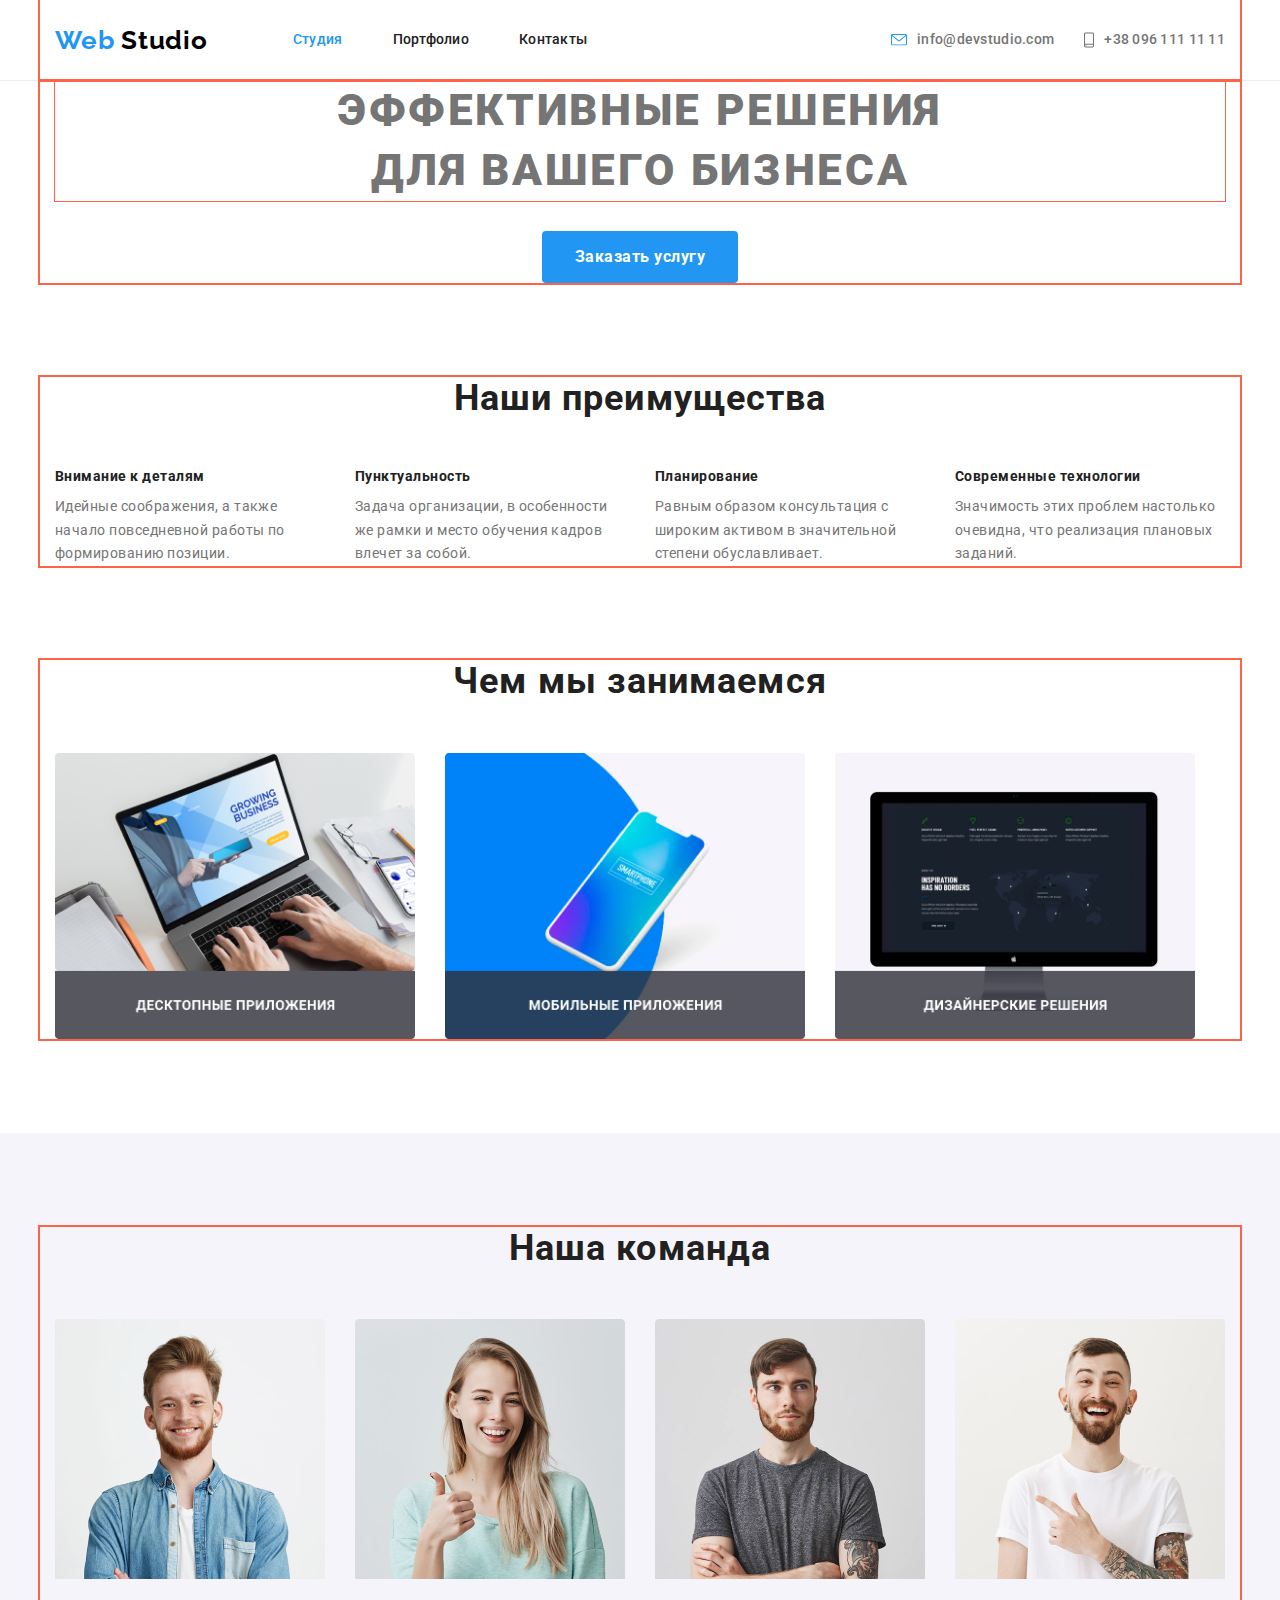
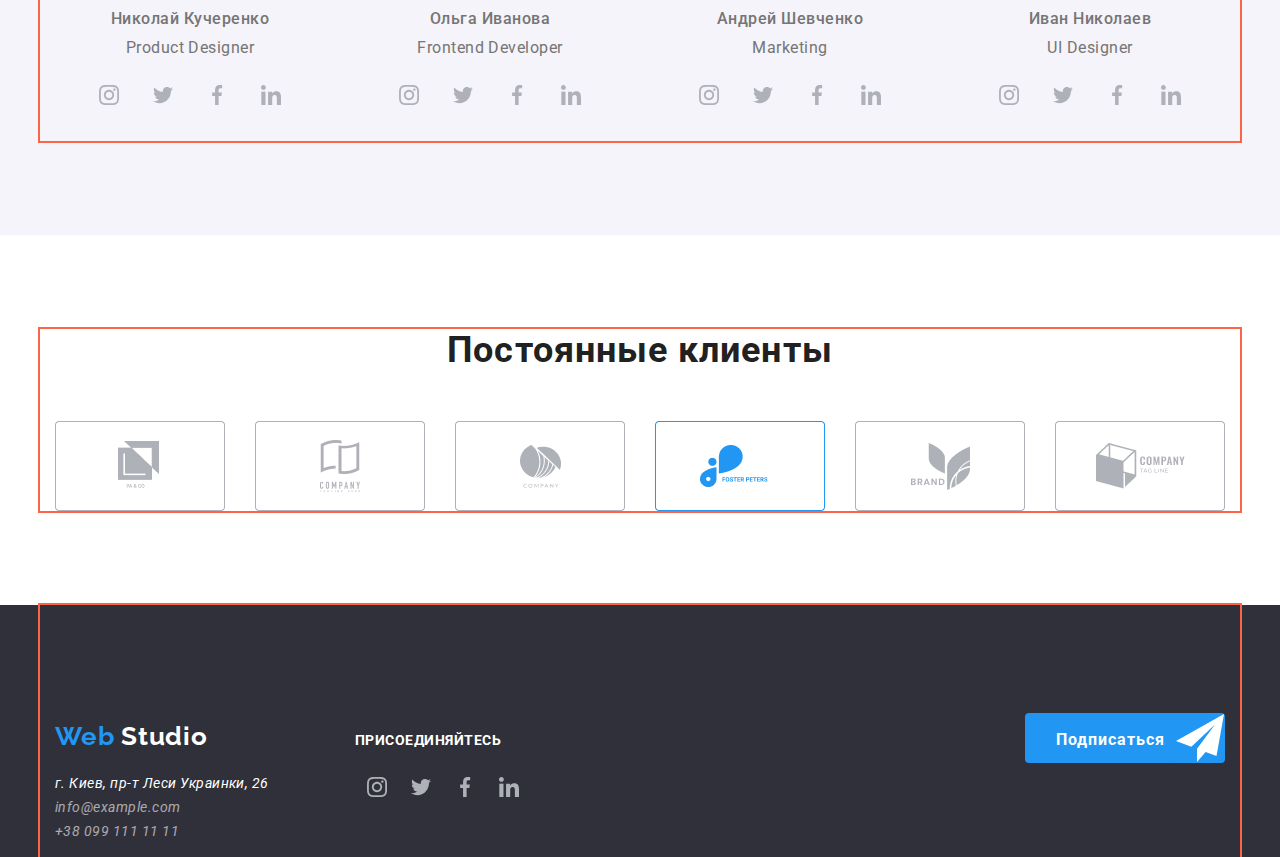
<file: index.html>
<!DOCTYPE html>
<html lang="en">
  <head>
    <meta charset="UTF-8" />
    <meta name="viewport" content="width=device-width, initial-scale=1.0" />
    <title>Wed studio</title>
    <link
      href="https://fonts.googleapis.com/css2?family=Raleway:wght@700&family=Roboto:wght@400;500;700;900&display=swap"
      rel="stylesheet"
    />
    <link
      rel="stylesheet"
      href="https://cdnjs.cloudflare.com/ajax/libs/modern-normalize/0.6.0/modern-normalize.min.css"
    />
    <link rel="stylesheet" href="./css/style.css" />
  </head>
  <body>
    <!--Хедер-->
    <header class="page-header">
      <nav class="container main-nav">
        <a href="index.html" class="logo"> Web <span>Studio</span> </a>
        <ul class="site-nav list">
          <li class="item">
            <a href="./index.html" class="link current">Студия</a>
          </li>
          <li class="item">
            <a href="./portfolio.html" class="link">Портфолио</a>
          </li>
          <li class="item"><a href="" class="link">Контакты</a></li>
        </ul>

        <ul class="tel-mail list">
          <li class="item">
            <img src="./images/envelope(hover).svg" alt="" /><a
              href="mailto:info@devstudio.com"
              class="list-email"
              >info@devstudio.com</a
            >
          </li>
          <li class="item">
            <img src="./images/smartphone.svg" alt="" /><a
              href="tel:+380961111111"
              class="list-tel"
              >+38 096 111 11 11</a
            >
          </li>
        </ul>
      </nav>
    </header>
    <main>
      <section class="hero container">
        <h1 class="hero-title">
          эффективные решения <br />
          для вашего бизнеса
        </h1>
        <a href="" class="botton">Заказать услугу</a>
      </section>
      <section class="section advantages">
        <div class="container">
          <h2 class="section-title">Наши преимущества</h2>
          <ul class="list advantages">
            <li class="item">
              <h3 class="title">Внимание к деталям</h3>
              <p>
                Идейные соображения, а также начало повседневной работы по
                формированию позиции.
              </p>
            </li>
            <li class="item">
              <h3 class="title">Пунктуальность</h3>
              <p>
                Задача организации, в особенности же рамки и место обучения
                кадров влечет за собой.
              </p>
            </li>
            <li class="item">
              <h3 class="title">Планирование</h3>
              <p>
                Равным образом консультация с широким активом в значительной
                степени обуславливает.
              </p>
            </li>
            <li class="item">
              <h3 class="title">Современные технологии</h3>
              <p>
                Значимость этих проблем настолько очевидна, что реализация
                плановых заданий.
              </p>
            </li>
          </ul>
        </div>
      </section>
      <section class="section our-works">
        <div class="container">
          <h2 class="section-title">Чем мы занимаемся</h2>
          <ul class="list our-works">
            <li class="item">
              <a href=""
                ><img
                  src="./images/box1.png"
                  alt="Десктопные приложения"
                  width="370"
              /></a>
            </li>
            <li class="item">
              <a href=""
                ><img
                  src="./images/box2.png"
                  alt="Мобильные
                      приложения
                    "
              /></a>
            </li>
            <li class="item">
              <a href=""
                ><img src="./images/box3.png" alt="Дизайнерские решения"
              /></a>
            </li>
          </ul>
        </div>
      </section>

      <!--Наша команда-->

      <section class="section comand">
        <div class="container">
          <h2 class="section-title">Наша команда</h2>
          <ul class="list-comand">
            <li class="item-comand">
              <img src="./images/img.png" alt="Николай Кучеренко" />
              <h3 class="title">Николай Кучеренко</h3>
              <p class="prof" lang="en">Product Designer</p>
              <ul class="list social-link">
                <li class="social-item">
                  <a class="social-link" href=""
                    ><img src="./images/instagram.svg" alt=""
                  /></a>
                </li>
                <li class="social-item">
                  <a class="social-link" href=""
                    ><img src="./images/twitter.svg" alt=""
                  /></a>
                </li>
                <li class="social-item">
                  <a class="social-link" href=""
                    ><img src="./images/facebook.svg" alt=""
                  /></a>
                </li>
                <li class="social-item">
                  <a class="social-link" href=""
                    ><img src="./images/linkedin.svg" alt=""
                  /></a>
                </li>
              </ul>
            </li>

            <li class="item-comand">
              <img src="./images/img(1).png" alt="Ольга Иванова" />
              <h3 class="title">Ольга Иванова</h3>
              <p class="prof" lang="en">Frontend Developer</p>
              <ul class="list social-link">
                <li class="social-item">
                  <a class="social-link" href=""
                    ><img src="./images/instagram.svg" alt=""
                  /></a>
                </li>
                <li class="social-item">
                  <a class="social-link" href=""
                    ><img src="./images/twitter.svg" alt=""
                  /></a>
                </li>
                <li class="social-item">
                  <a class="social-link" href=""
                    ><img src="./images/facebook.svg" alt=""
                  /></a>
                </li>
                <li class="social-item">
                  <a class="social-link" href=""
                    ><img src="./images/linkedin.svg" alt=""
                  /></a>
                </li>
              </ul>
            </li>

            <li class="item-comand">
              <img src="./images/img(2).png" alt="Андрей Шевченко" />
              <h3 class="title">Андрей Шевченко</h3>
              <p class="prof" lang="en">Marketing</p>
              <ul class="list social-link">
                <li class="social-item">
                  <a class="social-link" href=""
                    ><img src="./images/instagram.svg" alt=""
                  /></a>
                </li>
                <li class="social-item">
                  <a class="social-link" href=""
                    ><img src="./images/twitter.svg" alt=""
                  /></a>
                </li>
                <li class="social-item">
                  <a class="social-link" href=""
                    ><img src="./images/facebook.svg" alt=""
                  /></a>
                </li>
                <li class="social-item">
                  <a class="social-link" href=""
                    ><img src="./images/linkedin.svg" alt=""
                  /></a>
                </li>
              </ul>
            </li>

            <li class="item-comand">
              <img src="./images/img(3).png" alt="Иван Николаев" />
              <h3 class="title">Иван Николаев</h3>
              <p class="prof" lang="en">UI Designer</p>
              <ul class="list social-link">
                <li class="social-item">
                  <a class="social-link" href=""
                    ><img src="./images/instagram.svg" alt=""
                  /></a>
                </li>
                <li class="social-item">
                  <a class="social-link" href=""
                    ><img src="./images/twitter.svg" alt=""
                  /></a>
                </li>
                <li class="social-item">
                  <a class="social-link" href=""
                    ><img src="./images/facebook.svg" alt=""
                  /></a>
                </li>
                <li class="social-item">
                  <a class="social-link" href=""
                    ><img src="./images/linkedin.svg" alt=""
                  /></a>
                </li>
              </ul>
            </li>
          </ul>
        </div>
      </section>
      <section class="section clients">
        <div class="container">
          <h2 class="section-title">Постоянные клиенты</h2>
          <ul class="list-clients">
            <li class="item-clients">
              <a href=""><img src="./images/Client1.png" alt="Клиент1" /></a>
            </li>
            <li class="item-clients">
              <a href=""><img src="./images/Client2.png" alt="Клиент2" /></a>
            </li>
            <li class="item-clients">
              <a href=""><img src="./images/Client3.png" alt="Клиент3" /></a>
            </li>
            <li class="item-clients">
              <a href=""><img src="./images/Client4.png" alt="Клиент4" /></a>
            </li>
            <li class="item-clients">
              <a href=""><img src="./images/Client5.png" alt="Клиент5" /></a>
            </li>
            <li class="item-clients">
              <a href=""><img src="./images/Client6.png" alt="Клиент6" /></a>
            </li>
          </ul>
        </div>
      </section>
    </main>
    <footer class="footer">
      <div class="container footer">
        <div class="addres">
          <a href="./" class="link logo">Web <span> Studio</span></a>
          <address>
            <ul class="list addres">
              <li>г. Киев, пр-т Леси Украинки, 26</li>
              <li class="footer-mail">info@example.com</li>
              <li class="footer-tel">+38 099 111 11 11</li>
            </ul>
          </address>
        </div>

        <div class="plus">
          <h3 class="title">присоединяйтесь</h3>
          <ul class="list-plus">
            <li class="item-plus">
              <a class="link-plus" href=""
                ><img src="./images/instagram.svg" alt=""
              /></a>
            </li>
            <li class="item-plus">
              <a class="link-plus" href=""
                ><img src="./images/twitter.svg" alt=""
              /></a>
            </li>
            <li class="item-plus">
              <a class="link-plus" href=""
                ><img src="./images/facebook.svg" alt=""
              /></a>
            </li>
            <li class="item-plus">
              <a class="link-plus" href=""
                ><img src="./images/linkedin.svg" alt=""
              /></a>
            </li>
          </ul>
        </div>
        <div class="botton">
          <a href="" class="botton">Подписаться </a>
          <img src="./images/icon-send.svg" alt="" />
        </div>
      </div>
    </footer>
  </body>
</html>
</file>
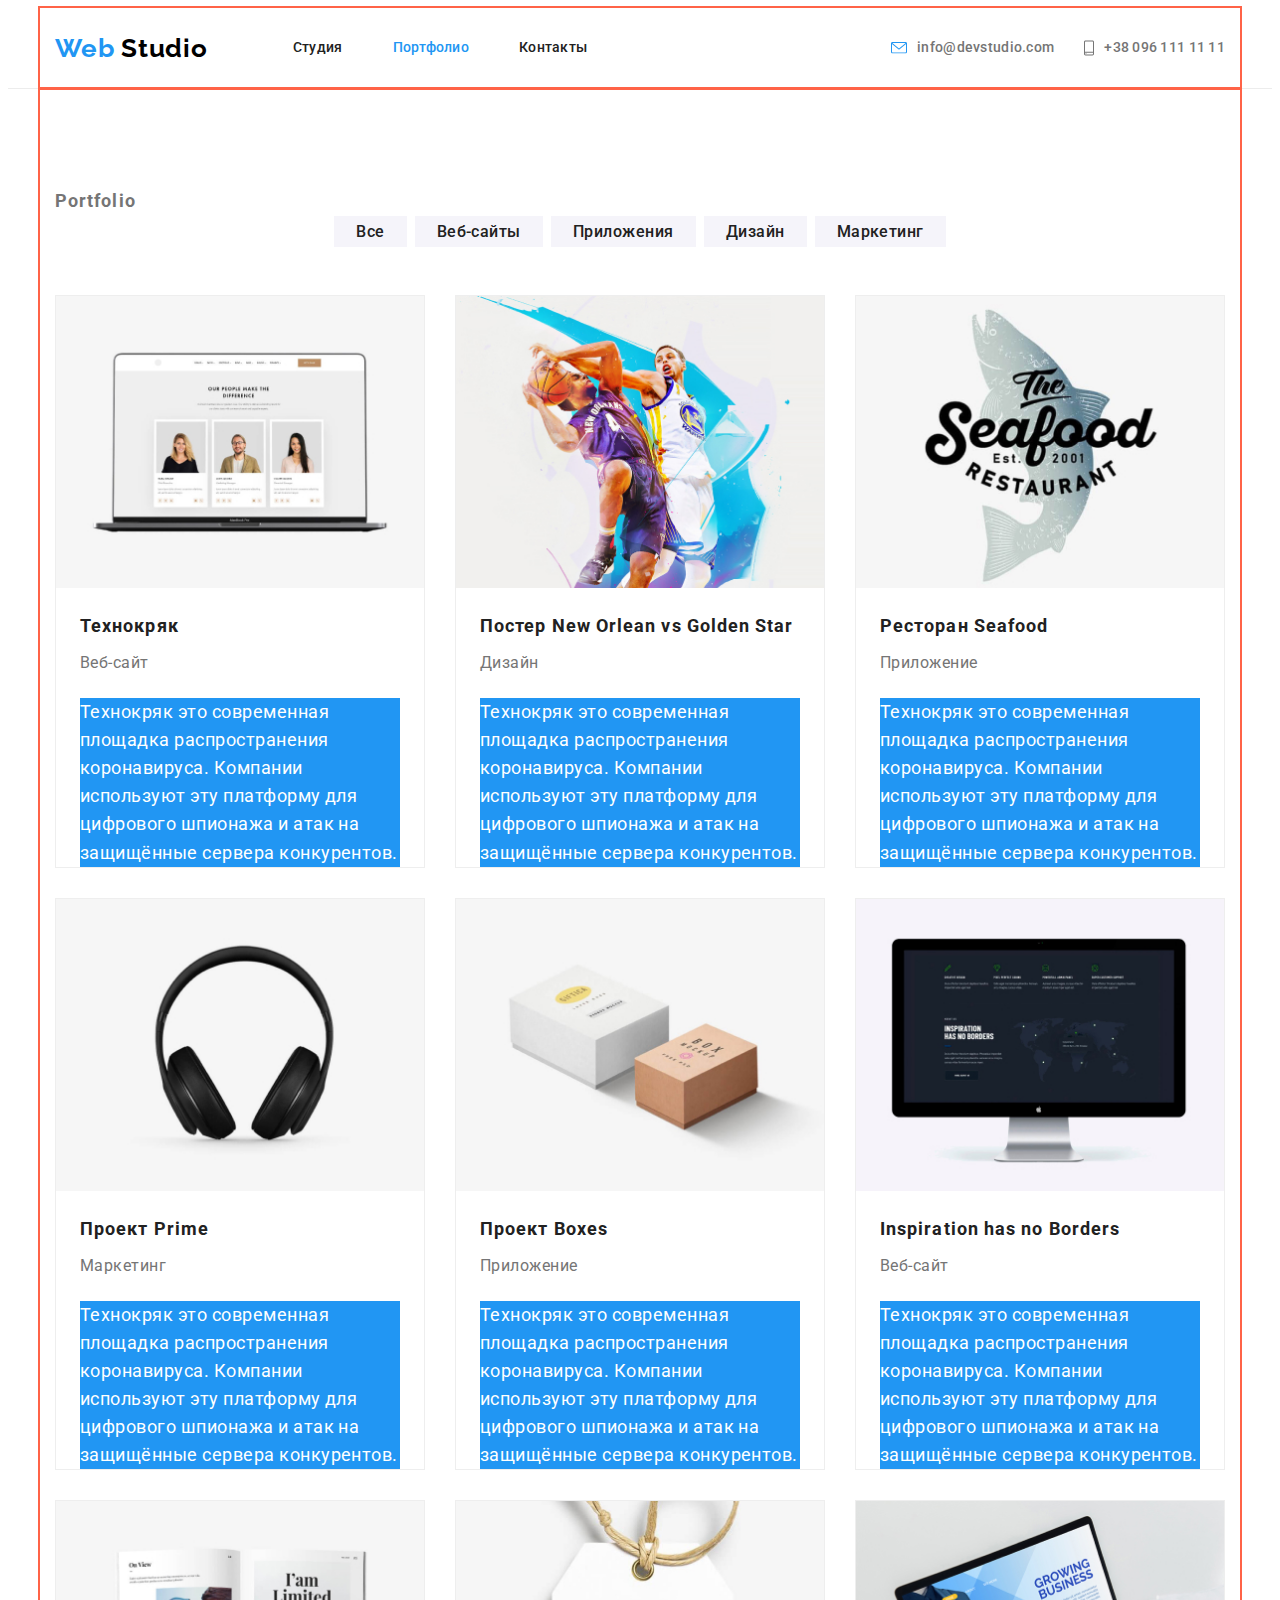
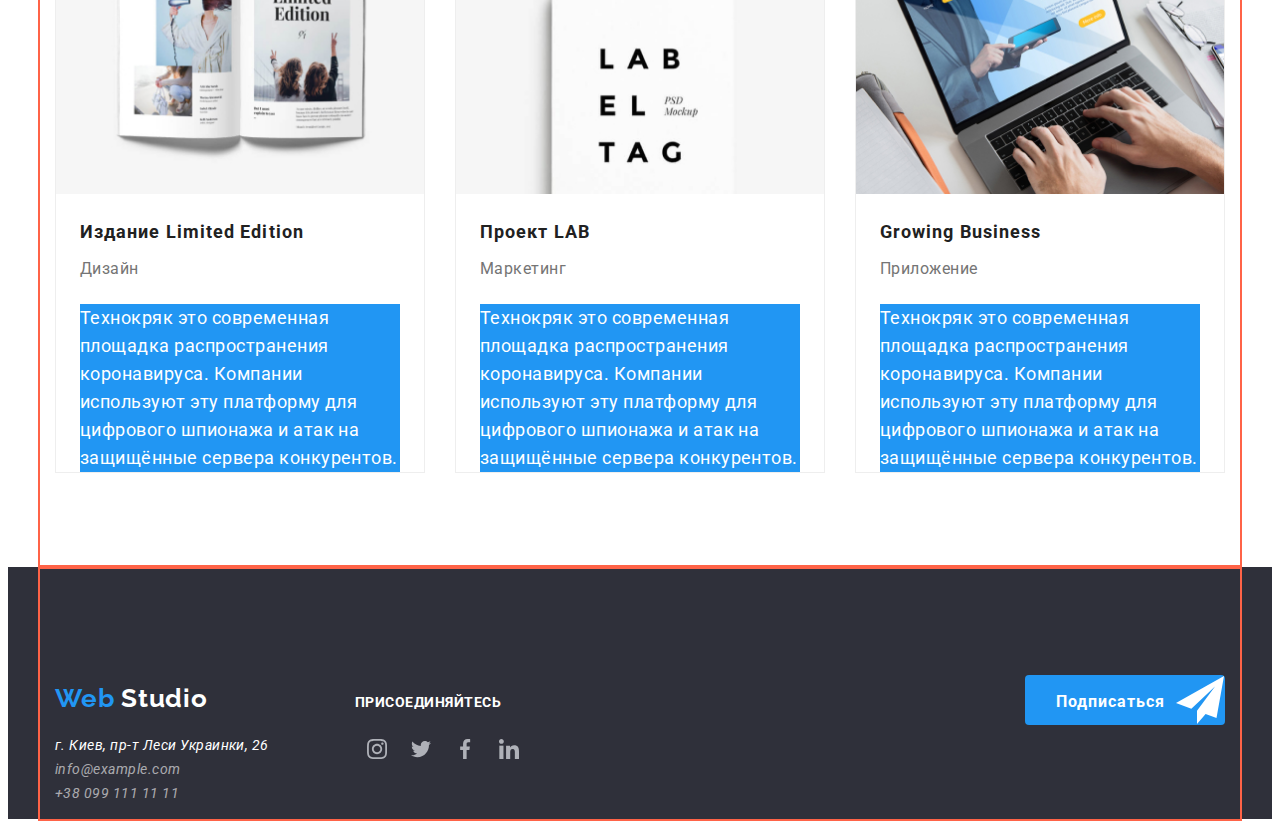
<file: portfolio.html>
<!DOCTYPE html>
<html lang="en">
  <head>
    <meta charset="UTF-8" />
    <meta name="viewport" content="width=device-width, initial-scale=1.0" />
    <title>Portfolio</title>
    <link
      href="https://fonts.googleapis.com/css2?family=Raleway:wght@700&family=Roboto:wght@400;500;700;900&display=swap"
      rel="stylesheet"
    />
    <link rel="stylesheet" href="./css/style.css" />
  </head>

  <body>
    <!--Хедер-->
    <header class="page-header">
      <nav class="container main-nav">
        <a href="index.html" class="logo"> Web <span>Studio</span> </a>
        <ul class="site-nav list">
          <li class="item">
            <a href="./index.html" class="link">Студия</a>
          </li>
          <li class="item">
            <a href="./portfolio.html" class="link current">Портфолио</a>
          </li>
          <li class="item"><a href="" class="link">Контакты</a></li>
        </ul>

        <ul class="tel-mail list">
          <li class="item">
            <img src="./images/envelope(hover).svg" alt="" /><a
              href="mailto:info@devstudio.com"
              class="list-email"
              >info@devstudio.com</a
            >
          </li>
          <li class="item">
            <img src="./images/smartphone.svg" alt="" /><a
              href="tel:+380961111111"
              class="list-tel"
              >+38 096 111 11 11</a
            >
          </li>
        </ul>
      </nav>
    </header>
    <main>
      <section class="portfolio container section">
        <h1 class="title">Portfolio</h1>

        <ul class="list btn">
          <li class="item-btn">
            <botton type="botton" class="botton-radio">Все</botton>
          </li>
          <li class="item-btn">
            <botton type="botton" class="botton-radio">Веб-сайты</botton>
          </li>
          <li class="item-btn">
            <botton type="botton" class="botton-radio">Приложения</botton>
          </li>
          <li class="item-btn">
            <botton type="botton" class="botton-radio">Дизайн</botton>
          </li>
          <li class="item-btn">
            <botton type="botton" class="botton-radio">Маркетинг</botton>
          </li>
        </ul>
        <ul class="list example">
          <li class="item-example">
            <a href=""
              ><img src="./images/img1.jpg" alt="Веб-сайт Технокряк" />
              <h2 class="title">Технокряк</h2>
              <p class="text">Веб-сайт</p>
              <p class="discription">
                Технокряк это современная площадка распространения коронавируса.
                Компании используют эту платформу для цифрового шпионажа и атак
                на защищённые сервера конкурентов.
              </p></a
            >
          </li>
          <li class="item-example">
            <a href=""
              ><img
                src="./images/img2.jpg"
                alt="Дизайн Постер New Orlean vs Golden Star"
              />
              <h2 class="title">Постер New Orlean vs Golden Star</h2>
              <p class="text">Дизайн</p>
              <p class="discription">
                Технокряк это современная площадка распространения коронавируса.
                Компании используют эту платформу для цифрового шпионажа и атак
                на защищённые сервера конкурентов.
              </p>
            </a>
          </li>
          <li class="item-example">
            <a href=""
              ><img src="./images/img3.jpg" alt="Приложение для ресторана" />
              <h2 class="title">Ресторан Seafood</h2>
              <p class="text">Приложение</p>
              <p class="discription">
                Технокряк это современная площадка распространения коронавируса.
                Компании используют эту платформу для цифрового шпионажа и атак
                на защищённые сервера конкурентов.
              </p>
            </a>
          </li>
          <li class="item-example">
            <a href=""
              ><img src="./images/img4.jpg" alt="Маркетинг проекта Prime" />
              <h2 class="title">Проект Prime</h2>
              <p class="text">Маркетинг</p>
              <p class="discription">
                Технокряк это современная площадка распространения коронавируса.
                Компании используют эту платформу для цифрового шпионажа и атак
                на защищённые сервера конкурентов.
              </p>
            </a>
          </li>
          <li class="item-example">
            <a href=""
              ><img
                src="./images/img5.jpg"
                alt="Приложение для проекта Boxes"
              />
              <h2 class="title">Проект Boxes</h2>
              <p class="text">Приложение</p>
              <p class="discription">
                Технокряк это современная площадка распространения коронавируса.
                Компании используют эту платформу для цифрового шпионажа и атак
                на защищённые сервера конкурентов.
              </p>
            </a>
          </li>
          <li class="item-example">
            <a href=""
              ><img
                src="./images/img6.jpg"
                alt="Веб-сайт для Inspiration has no Borders"
              />
              <h2 class="title">Inspiration has no Borders</h2>
              <p class="text">Веб-сайт</p>
              <p class="discription">
                Технокряк это современная площадка распространения коронавируса.
                Компании используют эту платформу для цифрового шпионажа и атак
                на защищённые сервера конкурентов.
              </p>
            </a>
          </li>
          <li class="item-example">
            <a href=""
              ><img src="./images/img7.jpg" alt="Дизайн для издания" />
              <h2 class="title">Издание Limited Edition</h2>
              <p class="text">Дизайн</p>
              <p class="discription">
                Технокряк это современная площадка распространения коронавируса.
                Компании используют эту платформу для цифрового шпионажа и атак
                на защищённые сервера конкурентов.
              </p>
            </a>
          </li>
          <li class="item-example">
            <a href=""
              ><img src="./images/img8.jpg" alt="Маркетинг для проекта LAB" />
              <h2 class="title">Проект LAB</h2>
              <p class="text">Маркетинг</p>
              <p class="discription">
                Технокряк это современная площадка распространения коронавируса.
                Компании используют эту платформу для цифрового шпионажа и атак
                на защищённые сервера конкурентов.
              </p>
            </a>
          </li>
          <li class="item-example">
            <a href=""
              ><img
                src="./images/img9.jpg"
                alt="Приложение для Growing Business"
              />
              <h2 class="title">Growing Business</h2>
              <p class="text">Приложение</p>
              <p class="discription">
                Технокряк это современная площадка распространения коронавируса.
                Компании используют эту платформу для цифрового шпионажа и атак
                на защищённые сервера конкурентов.
              </p>
            </a>
          </li>
        </ul>
      </section>
    </main>
    <footer class="footer">
      <div class="container footer">
        <div class="addres">
          <a href="./" class="link logo">Web <span> Studio</span></a>
          <address>
            <ul class="list addres">
              <li>г. Киев, пр-т Леси Украинки, 26</li>
              <li class="footer-mail">info@example.com</li>
              <li class="footer-tel">+38 099 111 11 11</li>
            </ul>
          </address>
        </div>

        <div class="plus">
          <h3 class="title">присоединяйтесь</h3>
          <ul class="list-plus">
            <li class="item-plus">
              <a class="link-plus" href=""
                ><img src="./images/instagram.svg" alt=""
              /></a>
            </li>
            <li class="item-plus">
              <a class="link-plus" href=""
                ><img src="./images/twitter.svg" alt=""
              /></a>
            </li>
            <li class="item-plus">
              <a class="link-plus" href=""
                ><img src="./images/facebook.svg" alt=""
              /></a>
            </li>
            <li class="item-plus">
              <a class="link-plus" href=""
                ><img src="./images/linkedin.svg" alt=""
              /></a>
            </li>
          </ul>
        </div>
        <div class="botton">
          <a href="" class="botton">Подписаться </a>
          <img src="./images/icon-send.svg" alt="" />
        </div>
      </div>
    </footer>
  </body>
</html>
</file>
<file: css/style.css>
:root {
  --primary-text-color: #757575;
  --title-text-color: #212121;
  --accent-text-color: #2196f3;
  --primary-white-color: #ffffff;
  --fon-footer: #2f303a;
  --fon-comand: #f5f4fa;
}

html {
  box-sizing: border-box;
}

*,
*::before,
*::after {
  box-sizing: inherit;
}

body {
  background-color: var(--primary-white-color);
  color: var(--primary-text-color);
  letter-spacing: 0.03em;

  font-family: Roboto, sans-serif;
}

/*цвет заголовков 212121*/
/* акцент 2196F3 */
/*лого 000000 */
/*белый цвет FFFFFF*/
/* фон шапки FFFFFF */
/*E5E5E5*/
/* social link AFB1B8*/

/*Утилиты*/

.list {
  list-style: none;
  padding: 0;
  margin: 0;
}

img {
  display: block;
  max-width: 100%;
  height: auto;
}
.container {
  margin-left: auto;
  margin-right: auto;
  width: 1200px;
  padding-left: 15px;
  padding-right: 15px;
  outline: 2px solid tomato;
}

/* header */

.main-nav {
  outline: 2px solid tomato;
  display: flex;
  align-items: center;
  justify-content: space-around;
}

.logo {
  margin-left: 0px;

  color: var(--accent-text-color);
  font-family: Raleway, sans-serif;
  letter-spacing: 0.03em;
  font-weight: 700;
  font-size: 26px;
  line-height: 1.19;
}

.logo span {
  color: #000000;
}

.site-nav {
  display: flex;
  margin-left: 85px;
}
.page-header {
  border-bottom: 1px solid #ececec;
}

/* .site-nav .item:not(:last-child) {
  margin-right: 50px;
} */

.site-nav .item + .item {
  margin-left: 50px;
}

a {
  text-decoration: none;
}

.site-nav .link {
  display: block;
  padding-top: 32px;
  padding-bottom: 32px;

  color: var(--title-text-color);

  letter-spacing: 0.02em;
  font-weight: 500;
  font-size: 14px;
  line-height: 1.14;
}

.site-nav .link:hover,
.site-nav .link:focus {
  color: var(--accent-text-color);
}

.site-nav .link.current {
  color: var(--accent-text-color);
}

.tel-mail {
  display: flex;
  margin-left: auto;
}

.tel-mail > .item {
  display: flex;
}

.tel-mail .item + .item {
  margin-left: 30px;
}

.tel-mail img {
  margin-right: 10px;
}

.list-tel,
.list-email {
  color: var(--primary-text-color);
  letter-spacing: 0.02em;
  font-weight: 500;
  font-size: 14px;
  line-height: 1.14;
}

.list-tel:hover,
.list-email:hover,
.list-tel:focus,
.list-email:focus {
  color: var(--accent-text-color);
}

/* hero*/

.hero {
  text-align: center;
}

.hero-title {
  outline: 1px solid tomato;
  margin-top: 0;
  margin-bottom: 30px;
  letter-spacing: 0.06em;
  font-family: Roboto;
  font-weight: 900;
  font-size: 44px;
  line-height: 1.36;

  text-transform: uppercase;
}
.botton {
  color: var(--primary-white-color);
  background-color: var(--accent-text-color);
  border-radius: 4px;
  max-width: 200px;
  padding: 10px 32px;
  display: inline-block;
  border: 1px solid transparent;
  text-align: center;
  font-weight: 700;
  font-size: 16px;
  line-height: 1.87;
}

/* section */

.section {
  padding-top: 94px;
  padding-bottom: 94px;
}
.section-title {
  margin-top: 0;
  margin-bottom: 50px;
  color: var(--title-text-color);
  font-weight: 700;
  font-size: 36px;
  line-height: 1.17;
  text-align: center;
  letter-spacing: 0.03em;
}

.section.advantages {
  padding-bottom: 0px;
}

.advantages .title {
  font-weight: 700;
  font-size: 14px;
  line-height: 1.14;
}

.list.advantages {
  display: flex;
  margin: 0px -15px;
}
.advantages .item {
  width: 270px;
  margin: 0px 15px;
}

.advantages p {
  font-size: 14px;
  line-height: 1.71;
  margin-top: 0;
  margin-bottom: 0;
}

.item-social-link:hover,
.item-social-link:focus {
  color: var(--accent-text-color);
}

.list .title {
  color: var(--title-text-color);
  margin-top: 0;
  margin-bottom: 10px;
}

/*our-works*/

.list.our-works {
  display: flex;
}

.our-works .item {
  margin-right: 30px;
}
.flex-element:last-child {
  margin-right: 0px;
}

/* commands */
.section.comand {
  background-color: var(--fon-comand);
}
.social-link {
  color: #afb1b8;
}
.item-comand .title {
  margin-top: 30px;
  margin-bottom: 10px;
  text-align: center;

  font-weight: 500;
  font-size: 16px;
  line-height: 1.19;
}
.item-comand .prof {
  font-size: 16px;
  line-height: 1.19;
  text-align: center;
  margin: 0px;
  margin-bottom: 16px;
}

.comand .list-comand {
  display: flex;
  padding-left: 0px;
  margin: 0px;
  margin-left: auto;
}

.comand .item-comand {
  padding-bottom: 24px;
  list-style: none;
  margin-right: 30px;
}

.item-comand:last-child {
  margin-right: 0px;
}
.list.social-link {
  display: flex;
  justify-content: center;
  width: 206px;
  margin-left: auto;
  margin-right: auto;
}

.social-item .social-link {
  padding: 12px;
  margin: 0px;
  display: flex;
}

.social-item + .social-item {
  margin-left: 10px;
}

.social-item .social-link {
  width: 44px;
  height: 44px;
  border-radius: 50px;
}

.social-item .social-link:hover,
.social-item .social-link:focus {
  background-color: var(--accent-text-color);
}

/*clients*/

.list-clients {
  display: flex;
  list-style: none;
  margin: 0px;
  padding-left: 0px;
}

.item-clients {
  margin-right: 30px;
}
.item-clients:last-child {
  margin-right: 0px;
}

/* footer */
.footer {
  background-color: var(--fon-footer);
  color: var(--primary-white-color);
}
.footer span {
  color: var(--primary-white-color);
}
.footer .logo {
  display: block;
  margin-bottom: 20px;
  font-weight: bold;
  font-size: 26px;
  line-height: 1.19;
}

.container.footer {
  display: flex;
  align-items: baseline;
  justify-content: space-between;
}

.addres {
  font-size: 14px;
  line-height: 1.71;
}
.list.addres {
  width: 231px;
}
.footer-mail,
.footer-tel {
  color: rgba(255, 255, 255, 0.6);
}
.plus .title {
  margin: 0px;
  font-weight: bold;
  font-size: 14px;
  line-height: 1.14;
  text-transform: uppercase;
}
.plus {
  margin-left: 69px;
}
.list-plus {
  display: flex;
  list-style: none;
  padding-left: 0px;
}
.item-plus {
  padding: 12px;
  margin: 0px;
  width: 44px;
  height: 44px;
  border-radius: 50px;
}

.link-plus + .link-plus {
  margin-left: 10px;
}

.item-plus:hover,
.item-plus:focus {
  background-color: var(--accent-text-color);
}

.container.footer > .botton {
  display: flex;
  letter-spacing: 0.06em;
  font-weight: bold;
  font-size: 16px;
  line-height: 1.87;
  width: 200px;
  height: 50px;
  padding: 0px;
  margin: 0px;
  margin-top: 108px;
  margin-bottom: 94px;
  margin-left: auto;
}
.botton .botton {
  padding-top: 10px;
  padding-bottom: 10px;
  padding-left: 29px;
  padding-right: 10px;
}

/* portfolio */

.portfolio > .title {
  margin: 0px;
}

.list.btn {
  display: flex;
  justify-content: center;
  margin-bottom: 50px;
}

.botton-radio {
  color: var(--title-text-color);
  background-color: #f5f4fa;
  font-weight: 500;
  font-size: 16px;
  line-height: 1.62;
  padding: 6px 22px;
}

.item-btn + .item-btn {
  margin-left: 8px;
}

.botton-radio:hover,
.botton-radio:focus {
  color: var(--primary-white-color);
  background-color: var(--accent-text-color);
}

/*Example portfolio*/

.list.example {
  display: flex;
  flex-wrap: wrap;
}
.portfolio .title {
  font-weight: 700;
  font-size: 18px;
  line-height: 2;
  letter-spacing: 0.06em;
}

.item-example {
  width: 370px;
  margin-right: 30px;
  margin-bottom: 30px;
  border: 1px solid #eeeeee;
}

.item-example:nth-child(3n) {
  margin-right: 0px;
}

.item-example:nth-last-child(-n + 3) {
  margin-bottom: 0px;
}

.item-example .title {
  margin: 20px 24px 4px;
}

.item-example .text {
  margin: 0px 24px 20px;
}
.text {
  color: var(--primary-text-color);
  font-size: 16px;
  line-height: 1.87;
}

.discription {
  color: var(--primary-white-color);
  background-color: var(--accent-text-color);
  font-size: 18px;
  line-height: 1.56;
  margin: 0px 24px;
}
</file>
